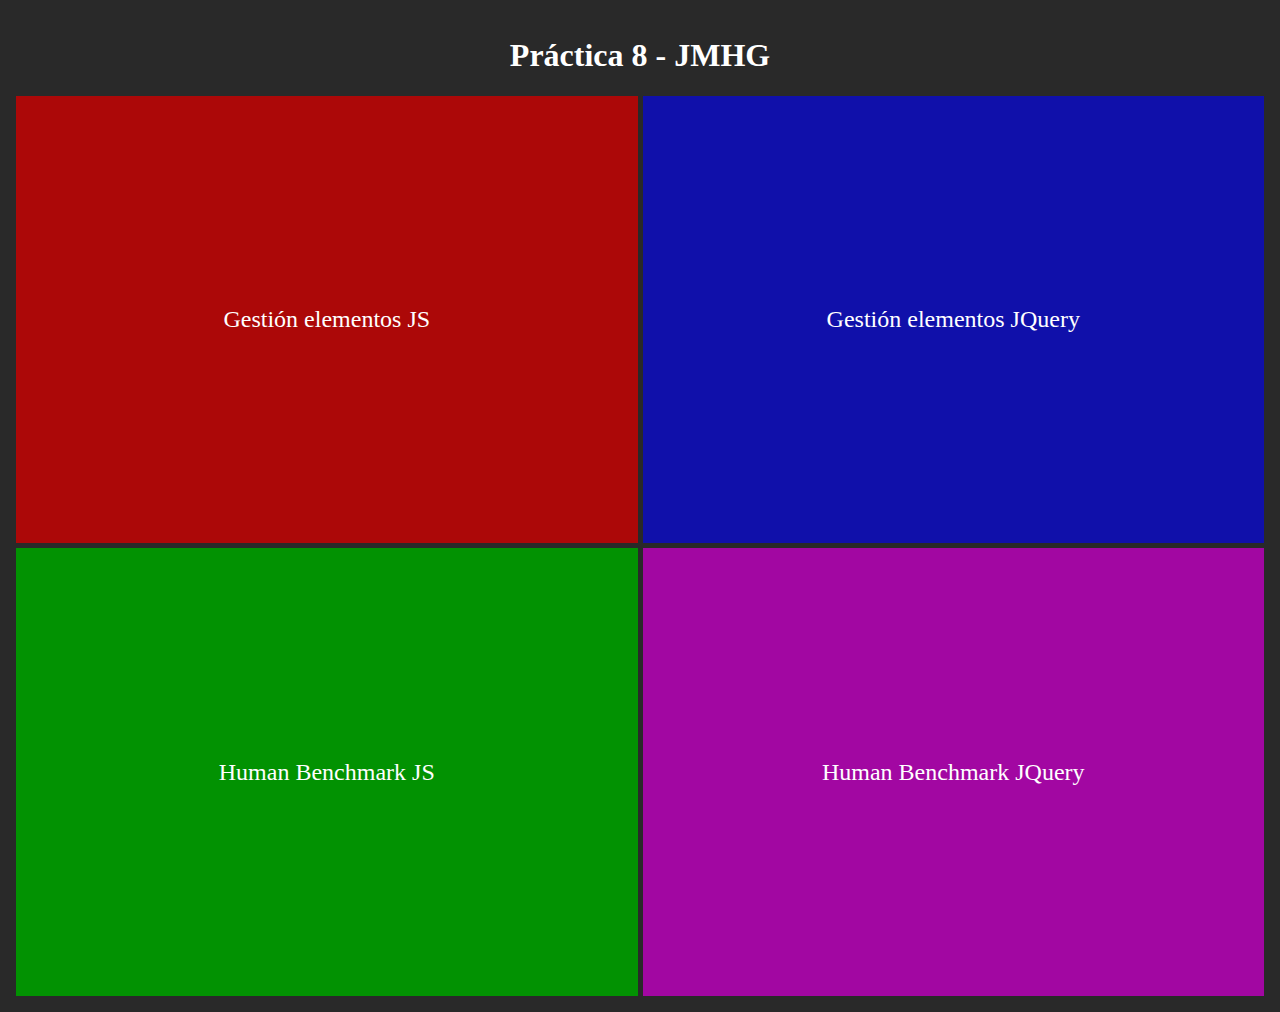
<file: index.html>
<!DOCTYPE html>
<html lang="es">
    <head>
        <meta charset="UTF-8" />
        <meta name="viewport" content="width=device-width,initial-scale=1.0" />
        <title>Inicio Práctica 8</title>
        <style>
            body {
                background-color: #292929;
                padding: 8px;
                color: white;
                text-align: center;
            }
            a{
                text-decoration: none;
            }
            .grid-container {
                display: grid;
                grid-template-columns: 1fr 1fr;
                grid-template-rows: 1fr 1fr;
                height: 100vh;
                gap: 5px;
            }
            .grid-item {
                display: flex;
                justify-content: center;
                align-items: center;
                color: white;
                font-size: 24px;
            }
            .grid-item:hover {
                filter: brightness(120%);
                transition: all ease 0.5s;
            }
            .red {
                background-color: rgb(172, 8, 8);
            }
            .blue {
                background-color: rgb(16, 16, 170);
            }
            .green {
                background-color: rgb(2, 146, 2);
            }
            .violet {
                background-color: rgb(162, 7, 162);
            }
        </style>
    </head>
    <body>
        <h1>Práctica 8 - JMHG</h1>
        <div class="grid-container">
            <a href="gatitos2.html" class="red grid-item"> Gestión elementos JS</a>
            <a href="gatitos.html" class="grid-item blue"> Gestión elementos JQuery</a>
            <a href="benchmark2.html" class="grid-item green"> Human Benchmark JS</a>
            <a href="benchmark.html" class="grid-item violet"> Human Benchmark JQuery</a>
        </div>
    </body>
</html>
</file>
